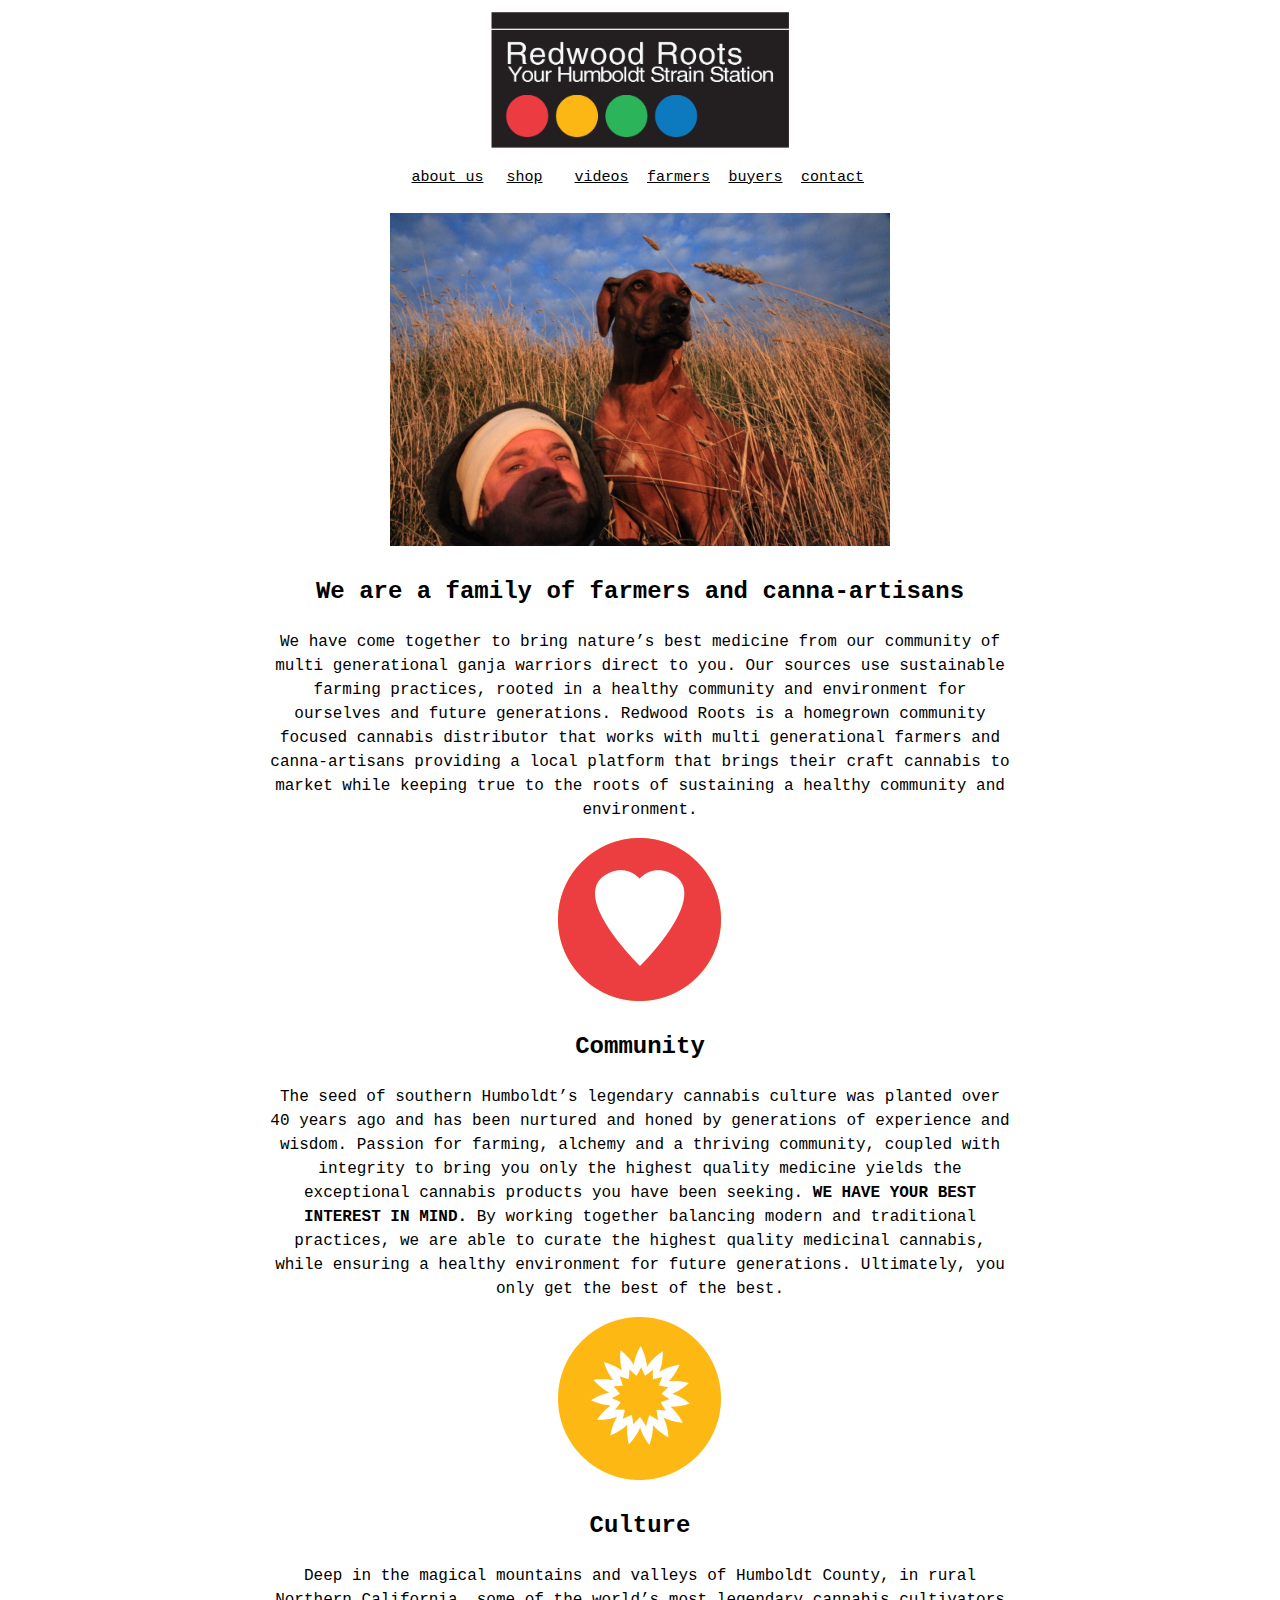
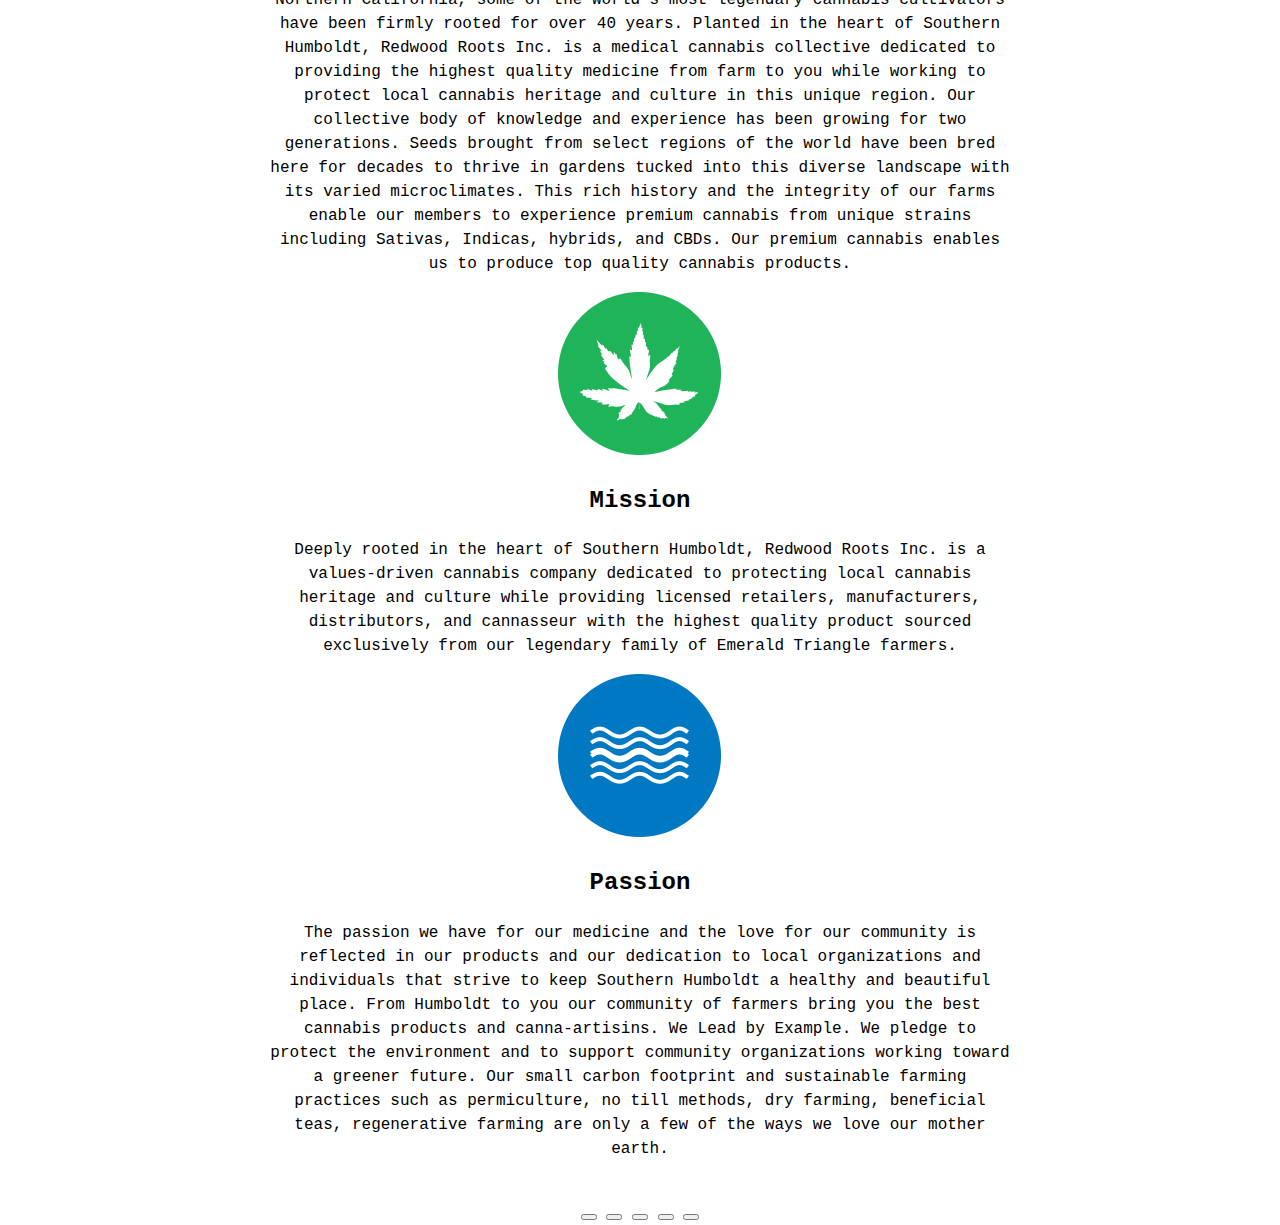
<file: about.html>
<!DOCTYPE html>
<html lang="en">
<head>
    <meta charset="UTF-8">
    <meta name="viewport" content="width=device-width, initial-scale=1.0">
   <link rel="stylesheet" href="style.css">
    <title>About Us</title>
    <meta content = "Redwood Roots Distribution. Your Humboldt Strain Station." name="description">
    <link href="https://www.redwoodrootsfamily.com/wp-content/uploads/2020/12/cropped-icon1.png" rel="icon" type="image/png">
    <link rel="stylesheet" href="https://cdnjs.cloudflare.com/ajax/libs/font-awesome/5.14.0/css/all.min.css" integrity="sha512-1PKOgIY59xJ8Co8+NE6FZ+LOAZKjy+KY8iq0G4B3CyeY6wYHN3yt9PW0XpSriVlkMXe40PTKnXrLnZ9+fkDaog==" crossorigin="anonymous" />
  </head>
<body>
    <div class="nav-container">
            <div class="page-logo">
                <a href="index.html"><img class="page-logo-img" src="media/redwood-logo.png" alt="Redwood Roots"></a>
              </div>
          <div class="nav-bar">
            <div class="nav-link-wrapper">
              <a href="about.html" class="nav-item-page nav-item-about">about us</a>
            </div>
            <div class="nav-link-wrapper">
              <a href="shop.html" class="nav-item-page nav-item-shop">shop</a>
            </div>
            <div class="nav-link-wrapper">
                <a href="videos.html" class="nav-item-page nav-item-videos">videos</a>
              </div>
            <div class="nav-link-wrapper">
                <a href="farmers.html" class="nav-item-page nav-item-farmers">farmers</a>
              </div>
            <div class="nav-link-wrapper">
                <a href="buyers.html" class="nav-item-page nav-item-buyers">buyers</a>
              </div>
            <div class="nav-link-wrapper">
                <a href="contact.html" class="nav-item-page nav-item-contact">contact</a>
              </div>
            </div>
      </div>
      
      <div class="container">
        <div class="carousel">

          <button class="carousel-button carousel-button--left">
            <i class="fas fa-chevron-left" style="font-size: 25px;"></i>
          </button>

          <div class="carousel-track-container">
            <ul class="carousel-track">
              
              <li class="carousel-slide">
                <div class="info-block">
                  <div class="info-img"><img src="media/Chris-Kenya.jpg" alt="chris"></div>
                  <h2>We are a family of farmers and canna-artisans</h2>
                  <p>We have come together to bring nature’s best medicine from our community of multi generational ganja warriors direct to you.  Our sources use sustainable farming practices, rooted in a healthy community and environment for ourselves and future generations.  Redwood Roots is a homegrown community focused cannabis distributor that works with multi generational farmers and canna-artisans providing a local platform that brings their craft cannabis to market while keeping true to the roots of sustaining a healthy community and environment.</p>
                  </div>
              </li>

              <li class="carousel-slide">
                  <div class="info-comm">
                    <div class="info-img"><img src="media/HEART-CIRCLE.png" alt="heart"></div>
                    <h2>Community</h2>
                      <p>The seed of southern Humboldt’s legendary cannabis culture was planted over 40 years ago and has been nurtured and honed by generations of experience and wisdom. Passion for farming, alchemy and a thriving community, coupled with integrity to bring you only the highest quality medicine yields the exceptional cannabis products you have been seeking.  <b>WE HAVE YOUR BEST INTEREST IN MIND.</b>   By working together balancing modern and traditional practices, we are able to curate the highest quality medicinal cannabis, while ensuring a healthy environment for future generations. Ultimately, you only get the best of the best.</p>
                  </div>
              </li>

              <li class="carousel-slide">
                  <div class="info-culture">
                    <div class="info-img"><img src="media/SUNYELLOW.png" alt="sun"></div>
                    <h2>Culture</h2>
                      <p>Deep in the magical mountains and valleys of Humboldt County, in rural Northern California, some of the world’s most legendary cannabis cultivators have been firmly rooted for over 40 years.    Planted in the heart of Southern Humboldt, Redwood Roots Inc. is a medical cannabis collective dedicated to providing the highest quality medicine from farm to you while working to protect local cannabis heritage and culture in this unique region.  Our collective body of knowledge and experience has been growing for two generations.   Seeds brought from select regions of the world have been bred here for decades to thrive in gardens tucked into this diverse landscape with its varied microclimates. This rich history and the integrity of our farms enable our members to experience premium cannabis from unique strains including Sativas, Indicas, hybrids, and CBDs. Our premium cannabis enables us to produce top quality cannabis products. </p>
                  </div>
              </li>

              <li class="carousel-slide">
                  <div class="info-mission">
                    <div class="info-img"><img src="media/CANNA-GREEN.png" alt="canna"></div>
                    <h2>Mission</h2>
                      <p>Deeply rooted in the heart of Southern Humboldt, Redwood Roots Inc. is a values-driven cannabis company dedicated to protecting local cannabis heritage and culture while providing licensed retailers, manufacturers, distributors, and cannasseur with the highest quality product sourced exclusively from our legendary family of Emerald Triangle farmers.</p>
                 </div>
              </li>

              <li class="carousel-slide">
              <div class="info-passion">
                <div class="info-img"><img src="media/BLUEWATER-1.png" alt="water"></div>
                <h2>Passion</h2>
                  <p>The passion we have for our medicine and the love for our community is reflected in our products and our dedication to local organizations and individuals that strive to keep Southern Humboldt a healthy and beautiful place.  From Humboldt to you our community of farmers bring you the best cannabis products and canna-artisins.   We Lead by Example.  We pledge to protect the environment and to support community organizations working toward a greener future.   Our small carbon footprint and sustainable farming practices such as permiculture, no till methods, dry farming, beneficial teas, regenerative farming are only a few of the ways we love our mother earth.</p>
              </div>
            </li>

            </ul>
          </div>

          <button class="carousel-button carousel-button--right">
            <i class="fas fa-chevron-right" style="font-size: 25px;"></i>
          </button>

          <div class="carousel-nav">
            <button class="carousel-indicator"></button>
            <button class="carousel-indicator"></button>
            <button class="carousel-indicator"></button>
            <button class="carousel-indicator"></button>
            <button class="carousel-indicator"></button>
          </div>
        </div>
      </div>


</body>
</html>
</file>
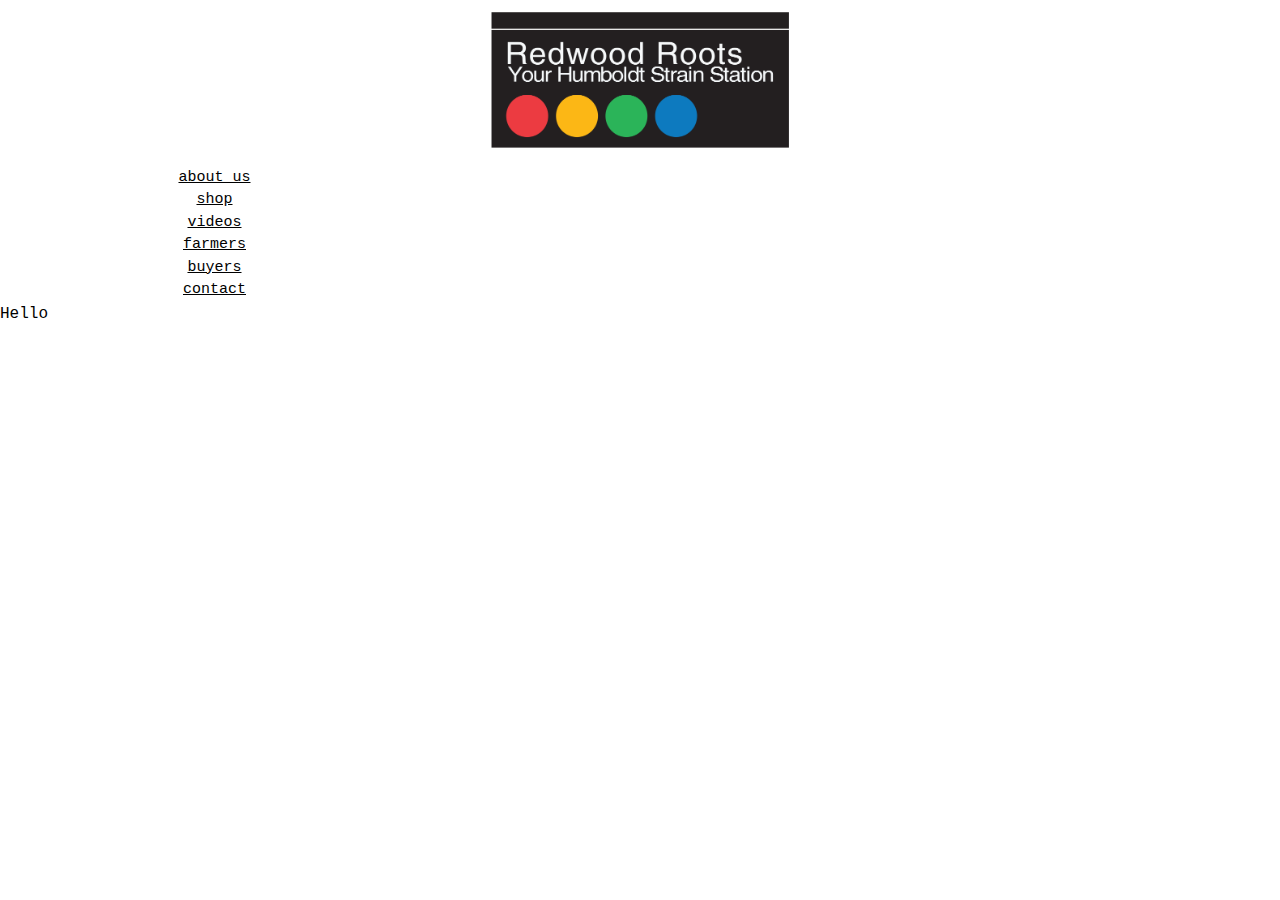
<file: buyers.html>
<!DOCTYPE html>
<html lang="en">
<head>
    <meta charset="UTF-8">
    <meta name="viewport" content="width=device-width, initial-scale=1.0">
   <link rel="stylesheet" href="style.css">
    <title>Farmers</title>
    <meta content = "Redwood Roots Distribution. Your Humboldt Strain Station." name="description">
    <link href="https://www.redwoodrootsfamily.com/wp-content/uploads/2020/12/cropped-icon1.png" rel="icon" type="image/png">
</head>
<body>
    <div class="nav-container">
            <div class="page-logo">
                <a href="index.html"><img class="page-logo-img" src="media/redwood-logo.png" alt="Redwood Roots"></a>
              </div>

            <div class="nav-link-wrapper">
              <a href="about.html" class="nav-item-page">about us</a>
            </div>
    
            <div class="nav-link-wrapper">
              <a href="shop.html" class="nav-item-page">shop</a>
            </div>

            <div class="nav-link-wrapper">
                <a href="videos.html" class="nav-item-page">videos</a>
              </div>
              
            <div class="nav-link-wrapper">
                <a href="farmers.html" class="nav-item-page">farmers</a>
              </div>

            <div class="nav-link-wrapper">
                <a href="buyers.html" class="nav-item-page">buyers</a>
              </div>
            <div class="nav-link-wrapper">
                <a href="contact.html" class="nav-item-page">contact</a>
              </div>
    
      </div>

      <div class="test">Hello</div>
</body>
</html>
</file>
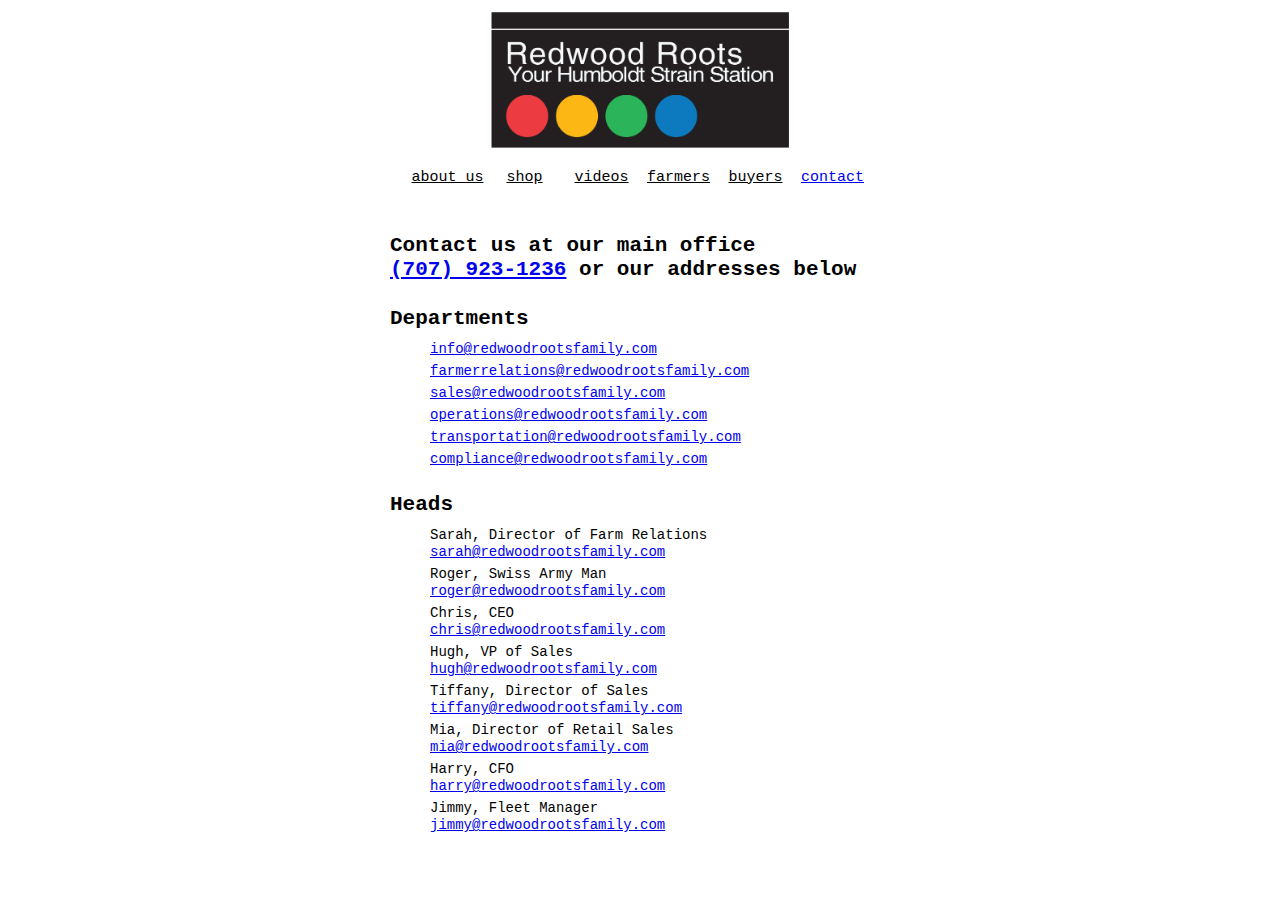
<file: contact.html>
<!DOCTYPE html>
<html lang="en">
<head>
    <meta charset="UTF-8">
    <meta name="viewport" content="width=device-width, initial-scale=1.0">
   <link rel="stylesheet" href="style.css">
    <title>Contact</title>
    <meta content = "Redwood Roots Distribution. Your Humboldt Strain Station." name="description">
    <link href="https://www.redwoodrootsfamily.com/wp-content/uploads/2020/12/cropped-icon1.png" rel="icon" type="image/png">
    <link rel="stylesheet" href="https://cdnjs.cloudflare.com/ajax/libs/font-awesome/5.14.0/css/all.min.css" integrity="sha512-1PKOgIY59xJ8Co8+NE6FZ+LOAZKjy+KY8iq0G4B3CyeY6wYHN3yt9PW0XpSriVlkMXe40PTKnXrLnZ9+fkDaog==" crossorigin="anonymous" />
  </head>
<body>
    <div class="nav-container">
            <div class="page-logo">
                <a href="index.html"><img class="page-logo-img" src="media/redwood-logo.png" alt="Redwood Roots"></a>
              </div>
          <div class="nav-bar">
            <div class="nav-link-wrapper">
              <a href="about.html" class="nav-item-page">about us</a>
            </div>
            <div class="nav-link-wrapper">
              <a href="shop.html" class="nav-item-page">shop</a>
            </div>
            <div class="nav-link-wrapper">
                <a href="videos.html" class="nav-item-page">videos</a>
              </div>
            <div class="nav-link-wrapper">
                <a href="farmers.html" class="nav-item-page">farmers</a>
              </div>
            <div class="nav-link-wrapper">
                <a href="buyers.html" class="nav-item-page">buyers</a>
              </div>
            <div class="nav-link-wrapper">
                <a href="contact.html" class="nav-item-page-selected">contact</a>
              </div>
            </div>
      </div>
      
         <div class="container">
        <div style="margin-top: 45px;">
          <div class="info-comm">
            <!-- <div class="info-img"><img src="media/HEART-CIRCLE.png" alt="heart"></div> -->
            <center> <div class="info-txt">
           <h3 style="text-align: left; margin-top: 15px; margin-bottom:0; font-size: 21px; line-height: 24px; max-width: 500px;">Contact us at our main office<br/> <a href="tel:+17079231236" class="green-link">(707) 923-1236</a> or our addresses below</h2>
               <h3 style="text-align: left; margin-top: 25px; margin-bottom:0; font-size: 21px; line-height: 24px; max-width: 500px;">Departments</h3>
                <ul style="text-align:left; align-items: left;margin-top:10px; max-width: 500px; font-size: 14px; line-height: 17px;">
                    <li style="margin-bottom:5px; list-style-type: none;"><a href="mailto:Info@RedwoodRootsFamily.com" class="green-link">info@redwoodrootsfamily.com</a></li>
                    <li style="margin-bottom:5px; list-style-type: none;" ><a href="mailto:farmerrelations@RedwoodRootsFamily.com" class="green-link">farmerrelations@redwoodrootsfamily.com</a></li>
                    <li style="margin-bottom:5px; list-style-type: none;"><a href="mailto:sales@RedwoodRootsFamily.com" class="green-link">sales@redwoodrootsfamily.com</a></li>
                    <li style="margin-bottom:5px; list-style-type: none;"><a href="mailto:operations@RedwoodRootsFamily.com" class="green-link">operations@redwoodrootsfamily.com</a></li>
                    <li style="margin-bottom:5px; list-style-type: none;"><a href="mailto:transportation@RedwoodRootsFamily.com" class="green-link">transportation@redwoodrootsfamily.com</a></li>
                    <li style="margin-bottom:5px; list-style-type: none;"><a href="mailto:compliance@RedwoodRootsFamily.com" class="green-link">compliance@redwoodrootsfamily.com</a></li>
                  </ul>

                      <h3 style="text-align: left; margin-top: 25px; margin-bottom:0; font-size: 21px; line-height: 24px; max-width: 500px;">Heads</h3>
                     <ul style="text-align: left;margin-top:10px; max-width: 500px; font-size: 14px; line-height: 17px;">
                      <li style=" margin-bottom:5px; list-style-type: none;">Sarah, Director of Farm Relations <br/><a href="mailto:sarah@RedwoodRootsFamily.com" class="green-link">sarah@redwoodrootsfamily.com</a></li>
                      <li style=" margin-bottom:5px; list-style-type: none;">Roger, Swiss Army Man <br/><a href="mailto:roger@RedwoodRootsFamily.com" class="green-link">roger@redwoodrootsfamily.com</a></li>
                      <li style="margin-bottom:5px; list-style-type: none;">Chris, CEO <br/><a href="mailto:chris@RedwoodRootsFamily.com" class="green-link">chris@redwoodrootsfamily.com</a></li>
                      <li style="margin-bottom:5px; list-style-type: none;">Hugh, VP of Sales <br/><a href="mailto:hugh@RedwoodRootsFamily.com" class="green-link">hugh@redwoodrootsfamily.com</a></li>
                      <li style="margin-bottom:5px; list-style-type: none;">Tiffany, Director of Sales <br/><a href="mailto:tiffany@RedwoodRootsFamily.com" class="green-link">tiffany@redwoodrootsfamily.com</a></li>
                      <li style="margin-bottom:5px; list-style-type: none;">Mia, Director of Retail Sales <br/><a href="mailto:mia@RedwoodRootsFamily.com" class="green-link">mia@redwoodrootsfamily.com</a></li>
                      <li style="margin-bottom:5px; list-style-type: none;">Harry, CFO <br/><a href="mailto:harry@RedwoodRootsFamily.com" class="green-link">harry@redwoodrootsfamily.com</a></li>
                      <li style="margin-bottom:5px; list-style-type: none;">Jimmy, Fleet Manager <br/><a href="mailto:jimmy@RedwoodRootsFamily.com" class="green-link">jimmy@redwoodrootsfamily.com</a></li>
                    
              </ul>
          </div>
        </center>
        </div>
      </div>
      </div>


</body>
</html>
</file>
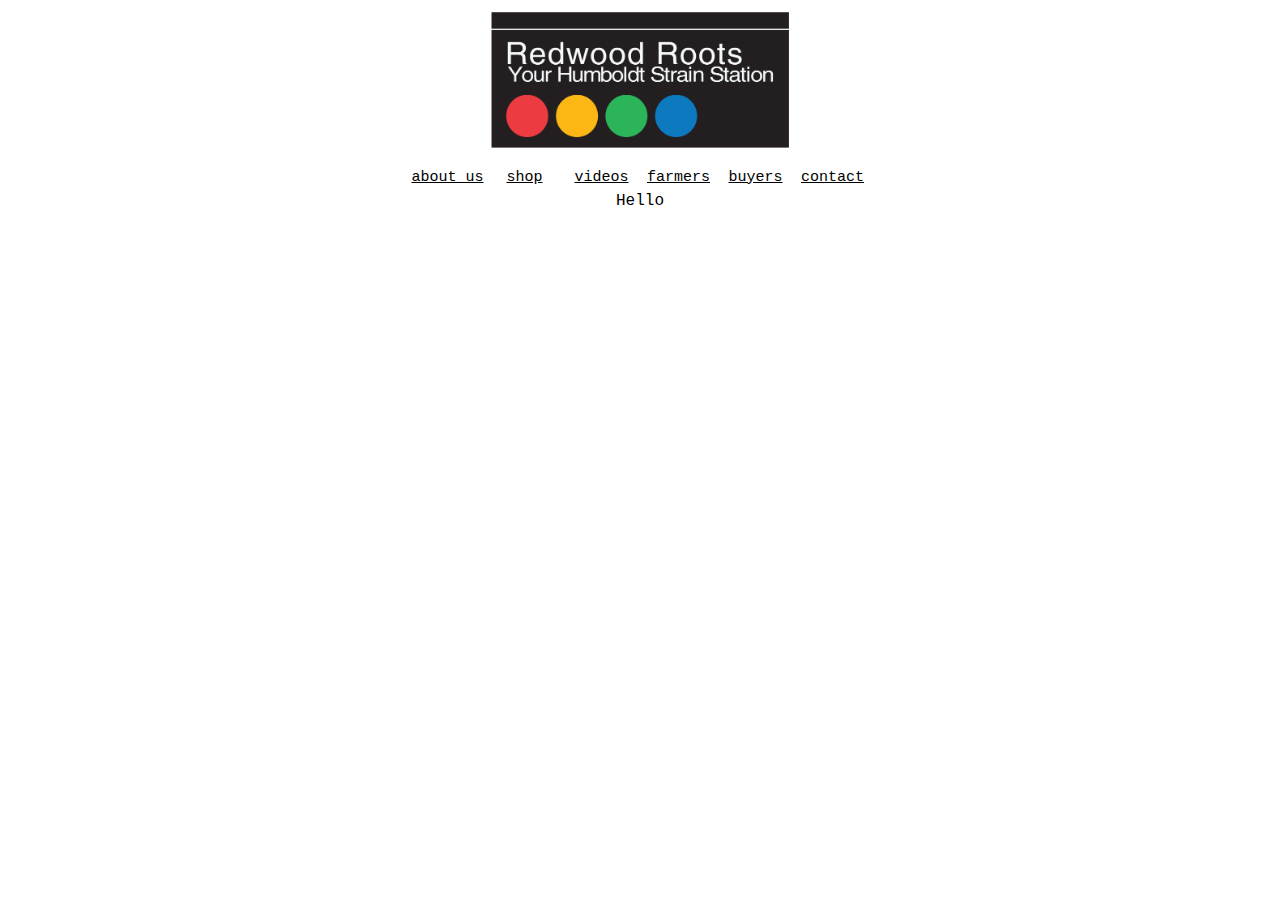
<file: farmers.html>
<!DOCTYPE html>
<html lang="en">
<head>
    <meta charset="UTF-8">
    <meta name="viewport" content="width=device-width, initial-scale=1.0">
   <link rel="stylesheet" href="style.css">
    <title>Farmers</title>
    <meta content = "Redwood Roots Distribution. Your Humboldt Strain Station." name="description">
    <link href="https://www.redwoodrootsfamily.com/wp-content/uploads/2020/12/cropped-icon1.png" rel="icon" type="image/png">
    <link rel="stylesheet" href="https://cdnjs.cloudflare.com/ajax/libs/font-awesome/5.14.0/css/all.min.css" integrity="sha512-1PKOgIY59xJ8Co8+NE6FZ+LOAZKjy+KY8iq0G4B3CyeY6wYHN3yt9PW0XpSriVlkMXe40PTKnXrLnZ9+fkDaog==" crossorigin="anonymous" />
  </head>
<body>
    <div class="nav-container">
            <div class="page-logo">
                <a href="index.html"><img class="page-logo-img" src="media/redwood-logo.png" alt="Redwood Roots"></a>
              </div>
          <div class="nav-bar">
            <div class="nav-link-wrapper">
              <a href="about.html" class="nav-item-page nav-item-about">about us</a>
            </div>
            <div class="nav-link-wrapper">
              <a href="shop.html" class="nav-item-page nav-item-shop">shop</a>
            </div>
            <div class="nav-link-wrapper">
                <a href="videos.html" class="nav-item-page nav-item-videos">videos</a>
              </div>
            <div class="nav-link-wrapper">
                <a href="farmers.html" class="nav-item-page nav-item-farmers">farmers</a>
              </div>
            <div class="nav-link-wrapper">
                <a href="buyers.html" class="nav-item-page nav-item-buyers">buyers</a>
              </div>
            <div class="nav-link-wrapper">
                <a href="contact.html" class="nav-item-page nav-item-contact">contact</a>
              </div>
            </div>
      </div>
      
      <div class="container">
       Hello
      </div>


</body>
</html>
</file>
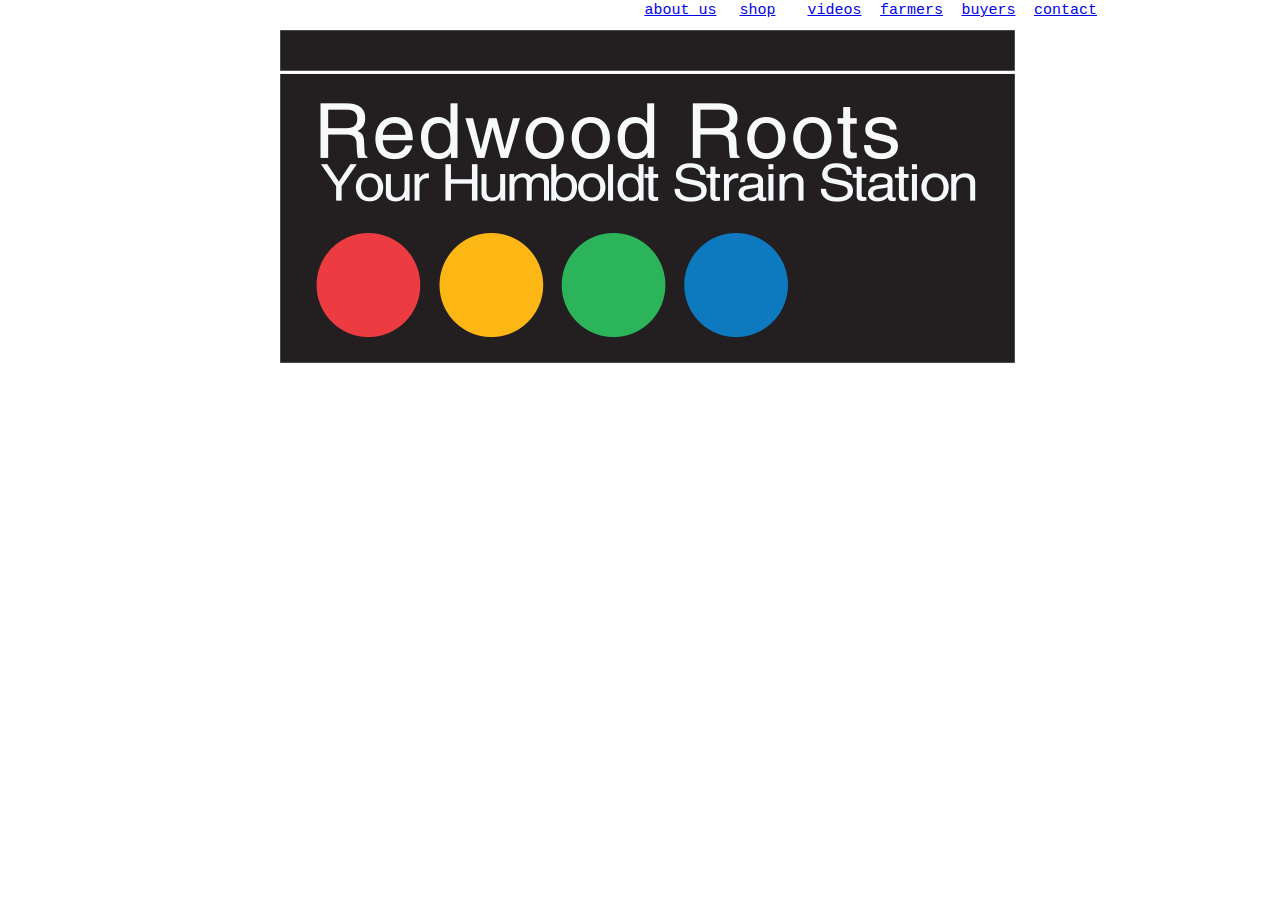
<file: shop.html>
<!DOCTYPE html>
<html lang="en">
<head>
    <meta charset="UTF-8">
    <meta name="viewport" content="width=device-width, initial-scale=1.0">
   <link rel="stylesheet" href="style.css">
    <title>Farmers</title>
    <meta content = "Redwood Roots Distribution. Your Humboldt Strain Station." name="description">
    <link href="https://www.redwoodrootsfamily.com/wp-content/uploads/2020/12/cropped-icon1.png" rel="icon" type="image/png">
</head>
<body>
    <div class="nav-container">
        <div class="nav-wrapper">
            <div class="page-logo">
                <a href="index.html"><img src="media/redwood-logo.png" alt="Redwood Roots"></a>
              </div>

            <div class="nav-link-wrapper">
              <a href="about.html">about us</a>
            </div>
    
            <div class="nav-link-wrapper">
              <a href="shop.html">shop</a>
            </div>

            <div class="nav-link-wrapper">
                <a href="videos.html">videos</a>
              </div>
              
            <div class="nav-link-wrapper">
                <a href="farmers.html">farmers</a>
              </div>

            <div class="nav-link-wrapper">
                <a href="buyers.html">buyers</a>
              </div>
            <div class="nav-link-wrapper">
                <a href="contact.html">contact</a>
              </div>
    
      </div>
        </div>
</body>
</html>
</file>
<file: style.css>
*{
    box-sizing: border-box;
}

body{
    margin: 0;
    font-family:'Courier New', Courier, monospace;
    font-size:1rem;
    line-height:1.5;
    color: black;
    overflow-x:hidden;
}

.v-header{
    height:100vh;
    display: flex;
    align-items:center;
    color:white;
}

.container{
    max-width:960px;
    padding-left: 1rem;
    padding-right: 1rem;
    margin:auto;
    text-align: center;
}

.nav-container{
    max-width:960px;
    padding-left: 1rem;
    padding-right: 1rem;
    margin:auto;
    align-content: center;
    text-align: center;
}

.nav-wrapper{
    display: flex;
    align-content: center;
}

.page-logo{
    position: relative;
    width: 35%;
    margin: 0 auto;
}

.fullscreen-video-wrap{
    position:absolute;
    top:0;
    left:0;
    width: 100%;
    height:100vh;
    overflow:hidden;
}

.fullscreen-video-wrap video{
    min-width:100%;
    min-height:100%;
}

.header-overlay{
    height:100vh;
    width: 100vw;
    position:absolute;
    top:0;
    left:0;
    background:black;
    opacity: 0.85;
    z-index:1;
}

.header-logo{
    display: block;
  margin-left: auto;
  margin-right: auto;
  width: 75%;
}

.header-logo-img {
    max-width: 100%;
    height: auto;
  }

  .page-logo-img {
    max-width: 100%;
    height: auto;
  }

.contents{
    z-index:2;
    display: block;
    align-items: center;
    margin:0;
}

/* .terms{
    opacity: 1;
    z-index:2;
    width: 100%;
    text-align: right;
    margin:0;
} */

.contents nav{
    padding-bottom:2;
}

.contents ul{
    list-style-type: none;
    padding:0;
    margin:0px 0px 5px 0px;
}

.terms p{
margin:0;
text-align: center;
justify-content: center;
}

.profile-icons{
    justify-content: center;
    align-items: center;
    height: 100%;
  }

  .profile-icons > .btn {
    background: none;
    border: none;
    color: white;
    padding: 0px;
    cursor: pointer;
    font-size: 5px;
    margin: 5px
  }

  .profile-icons > .btn:hover {
    color: green;
  }

  .nav-item{
      color: white;
  }

  .nav-item:hover{
    background:green;
    border:none;
    padding: 2px, 1px, 2px, 1px;
}

.nav-item-page{
    color:black;
    width: 100px;
}

.nav-item-page:hover{
    background:green;
    border:none;
    padding: 2px, 1px, 2px, 1px;
}

.info-block{
    display: inline;
}

.carousel{
    position: relative;
    height: 600px;
    width: 80%;
    margin: 0 auto;
}

.carousel-button {
    background: none;
    border: none;
    color: black;
    padding: 0px;
    cursor: pointer;
    font-size: 5px;
    margin: 5px
  }

  .carousel-button:hover {
    color: green;
  }

  .carousel-track{
      padding: 0;
      margin: 0;
      list-style:none;
  }

  .nav-bar{
    width: 100%;
  display: flex;
  flex-direction: row;
  justify-content: center;
  }

  .nav-link-wrapper{
      width: 77px;
      font-size: 15px;
  }
</file>
